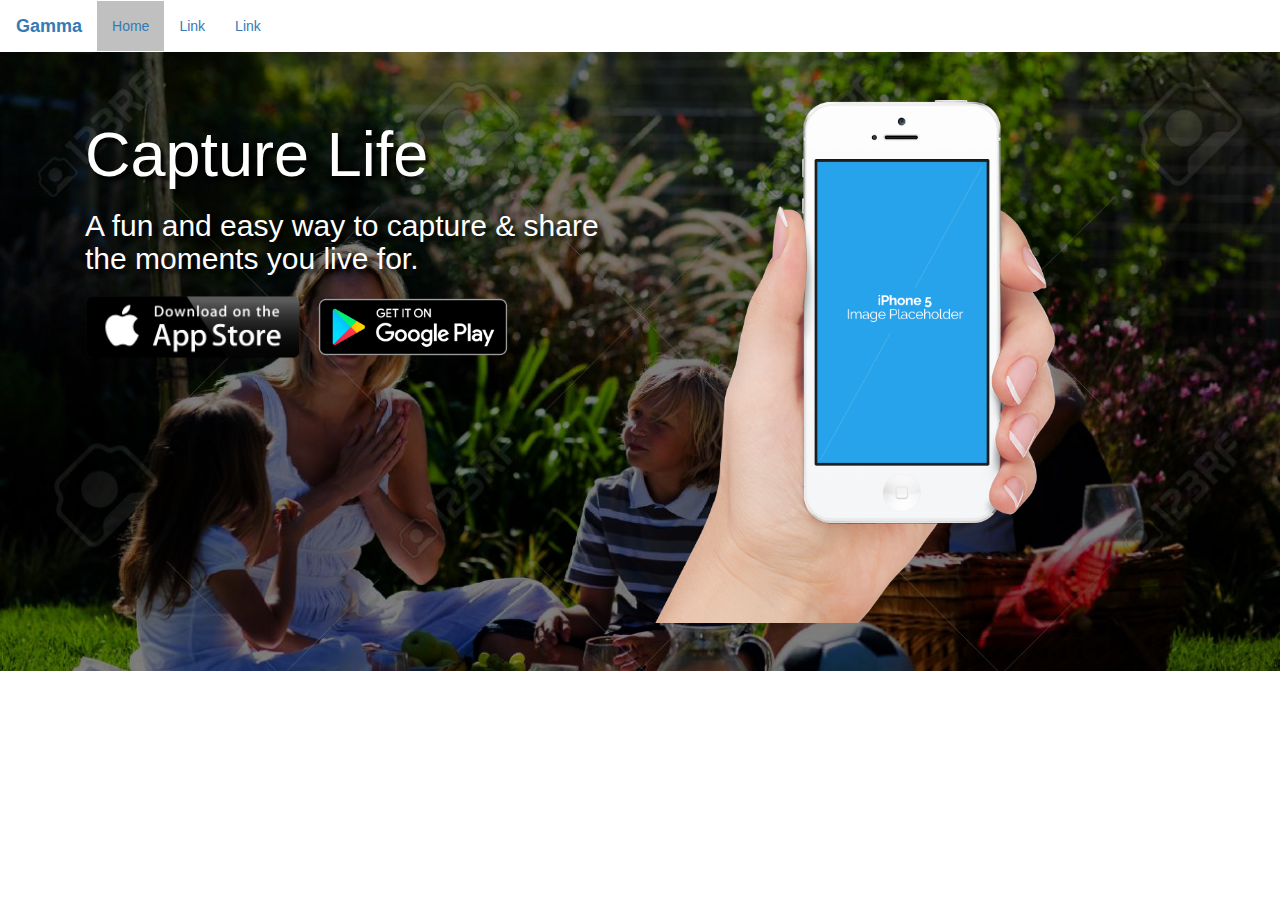
<file: index.html>
<!DOCTYPE html>
<html lang="en">
  <head>
    <!-- Required meta tags -->
    <meta charset="utf-8">
    <meta name="viewport" content="width=device-width, initial-scale=1, shrink-to-fit=no">
    <link rel="stylesheet" href="css/bootstrap.min.css">
    <link rel="stylesheet" href="css/main.css">
    <!-- Bootstrap CSS -->
  </head>
  <body>
    <!-- START of navbar //-->
    <nav class="navbar">
       <div class="container-fluid">
          <div class="navbar-header"> 
            <button type="button" class="collapsed navbar-toggle" data-toggle="collapse" data-target="#bs-example-navbar-collapse-9" aria-expanded="false"> 
              <span class="sr-only">Toggle navigation</span> 
              <span class="icon-bar"></span> 
              <span class="icon-bar"></span> 
              <span class="icon-bar"></span> 
            </button> 
            <a href="#" class="navbar-brand">Gamma</a> 
          </div>
          <div class="collapse navbar-collapse" id="bs-example-navbar-collapse-9">
             <ul class="nav navbar-nav">
                <li class="active"><a href="#">Home</a></li>
                <li><a href="#">Link</a></li>
                <li><a href="#">Link</a></li>
             </ul>
          </div>
       </div>
    </nav>
    <!-- END of navbar //-->

    <!-- START of jumbotron/hero //-->
    <div class="jumbotron">

      <div class="container">
        <!-- START OF LEFT COLUMN //-->
        <div class="col-md-6">
          <h1>Capture Life</h1>
          <h2>A fun and easy way to capture & share the moments you live for.</h2>
          
          <img src="images/app-store-logo.png" width="40%">
          <img src="images/en_badge_web_generic.png" width="40%">
        </div>
        <!-- END OF LEFT COLUMN //-->

        <!-- START OF RIGHT COLUMN //-->
        <div class="col-md-6">
          <img src="images/4215poster.png" width="401">
        </div>
        <!-- END OF RIGHT COLUMN //-->

      </div>
    </div>
    <!-- END of jumbotron/hero //-->

     
    

    <!-- Optional JavaScript -->
    <!-- jQuery first, then Popper.js, then Bootstrap JS -->
    <script src="js/jquery-3.2.1.min.js"></script>
    <script src="js/bootstrap.min.js"></script>
  </body>
</html>
</file>
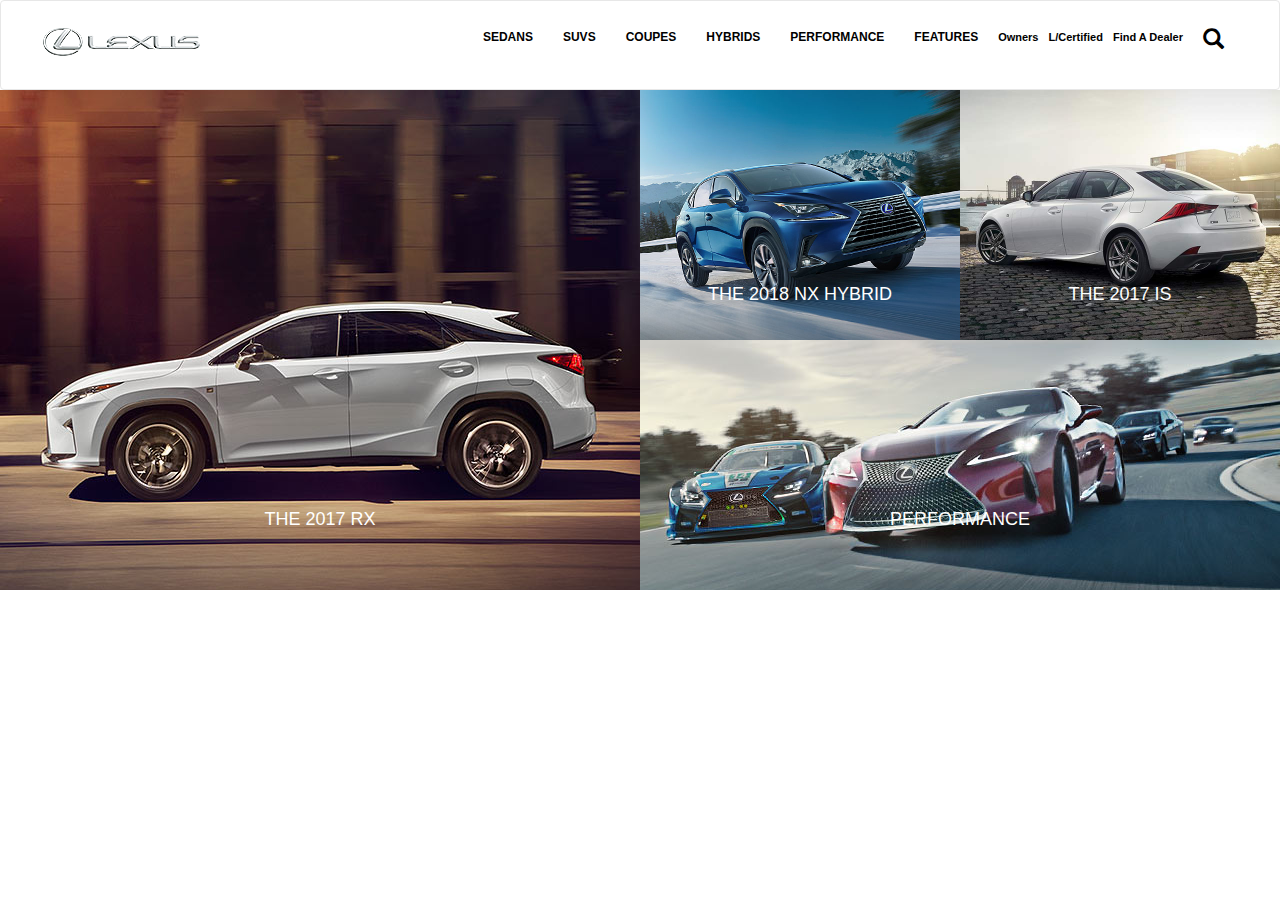
<file: 10-1-2017/index.html>
<!DOCTYPE html>
<html lang="en">
  <head>
    <meta charset="utf-8">
    <meta http-equiv="X-UA-Compatible" content="IE=edge">
    <meta name="viewport" content="width=device-width, initial-scale=1">
    <!-- The above 3 meta tags *must* come first in the head; any other head content must come *after* these tags -->
    <title>Lexus : Home Page</title>

    <!-- Bootstrap -->
    <link href="css/bootstrap.min.css" rel="stylesheet">
    <link href="css/full-width-dropdown.css" rel="stylesheet">
    <link href="css/main.css" rel="stylesheet">
    
    <!-- HTML5 shim and Respond.js for IE8 support of HTML5 elements and media queries -->
    <!-- WARNING: Respond.js doesn't work if you view the page via file:// -->
    <!--[if lt IE 9]>
      <script src="https://oss.maxcdn.com/html5shiv/3.7.3/html5shiv.min.js"></script>
      <script src="https://oss.maxcdn.com/respond/1.4.2/respond.min.js"></script>
    <![endif]-->
  </head>
  <body>


    <nav class="navbar navbar-default">
      <div class="container-fluid">
        <!-- Brand and toggle get grouped for better mobile display -->
        <div class="navbar-header">
          <button type="button" class="navbar-toggle collapsed" data-toggle="collapse" data-target="#bs-example-navbar-collapse-1" aria-expanded="false">
            <span class="sr-only">Toggle navigation</span>
            <span class="icon-bar"></span>
            <span class="icon-bar"></span>
            <span class="icon-bar"></span>
          </button>
          <a class="navbar-brand" href="#">
            <img src="images/logo.png">
          </a>
        </div>

        <!-- Collect the nav links, forms, and other content for toggling -->
        <div class="collapse navbar-collapse" id="bs-example-navbar-collapse-1">
          
          
          <ul class="nav navbar-nav navbar-right">
            
            <li class="dropdown">
              <a href="#" class="dropdown-toggle" data-toggle="dropdown" role="button" aria-haspopup="true" aria-expanded="false">SEDANS </a>

              <div class="dropdown-menu"> <!-- start of dropdown menu for SEDANS //-->
                <div class="container"> <!-- start of container //-->

                  <div class="row" style="border-bottom:1px dotted #c0c0c0;padding:20px 0;">
                    <div class="col-md-3"> <!-- start of column //-->

                      <div class="card text-left" style="width: 20rem;">
                        <img class="card-img-top" src="images/is.png" alt="Card image cap">
                        <div class="card-block">
                          <h4 class="card-title">IS</h4>
                          <p>STARTING AT $37,825*</p>
                          <p>2.0L I-4 OR 3.5L V6</p>

                          <a href="#">BUILD</a> | <a href="#">CURRENT OFFERS</a>
                        </div>
                      </div>

                    </div> <!-- end of column //-->

                    <div class="col-md-3"> <!-- start of column //-->
                      <div class="card text-left" style="width: 20rem;">
                        <img class="card-img-top" src="images/is.png" alt="Card image cap">
                        <div class="card-block">
                          <h4 class="card-title">IS</h4>
                          <p>STARTING AT $37,825*</p>
                          <p>2.0L I-4 OR 3.5L V6</p>

                          <a href="#">BUILD</a> | <a href="#">CURRENT OFFERS</a>
                        </div>
                      </div>
                    </div> <!-- end of column //-->

                    <div class="col-md-3"> <!-- start of column //-->
                      <div class="card text-left" style="width: 20rem;">
                        <img class="card-img-top" src="images/is.png" alt="Card image cap">
                        <div class="card-block">
                          <h4 class="card-title">IS</h4>
                          <p>STARTING AT $37,825*</p>
                          <p>2.0L I-4 OR 3.5L V6</p>

                          <a href="#">BUILD</a> | <a href="#">CURRENT OFFERS</a>
                        </div>
                      </div>
                    </div> <!-- end of column //-->

                    <div class="col-md-3"> <!-- start of column //-->
                      <div class="card text-left" style="width: 20rem;">
                        <img class="card-img-top" src="images/is.png" alt="Card image cap">
                        <div class="card-block">
                          <h4 class="card-title">IS</h4>
                          <p>STARTING AT $37,825*</p>
                          <p>2.0L I-4 OR 3.5L V6</p>

                          <a href="#">BUILD</a> | <a href="#">CURRENT OFFERS</a>
                        </div>
                      </div>
                    </div> <!-- end of column //-->
                  
                  </div><!-- end of row //-->

                  <div class="row" style="border-bottom:1px dotted #c0c0c0;padding:20px 0;">

                    <div class="col-md-3"> <!-- start of column //-->
                      <div class="card text-left" style="width: 20rem;">
                        <img class="card-img-top" src="images/is.png" alt="Card image cap">
                        <div class="card-block">
                          <h4 class="card-title">IS</h4>
                          <p>STARTING AT $37,825*</p>
                          <p>2.0L I-4 OR 3.5L V6</p>

                          <a href="#">BUILD</a> | <a href="#">CURRENT OFFERS</a>
                        </div>
                      </div>
                    </div> <!-- end of column //-->

                    <div class="col-md-3"> <!-- start of column //-->
                      <div class="card text-left" style="width: 20rem;">
                        <img class="card-img-top" src="images/is.png" alt="Card image cap">
                        <div class="card-block">
                          <h4 class="card-title">IS</h4>
                          <p>STARTING AT $37,825*</p>
                          <p>2.0L I-4 OR 3.5L V6</p>

                          <a href="#">BUILD</a> | <a href="#">CURRENT OFFERS</a>
                        </div>
                      </div>
                    </div> <!-- end of column //-->

                    <div class="col-md-3"> <!-- start of column //-->
                      <div class="card text-left" style="width: 20rem;">
                        <img class="card-img-top" src="images/is.png" alt="Card image cap">
                        <div class="card-block">
                          <h4 class="card-title">IS</h4>
                          <p>STARTING AT $37,825*</p>
                          <p>2.0L I-4 OR 3.5L V6</p>

                          <a href="#">BUILD</a> | <a href="#">CURRENT OFFERS</a>
                        </div>
                      </div>
                    </div> <!-- end of column //-->

                  </div> <!-- end of row //-->
                  
                  <div class="row" style="margin:40px 0;">

                    <ul class="list-inline">
                      <li style="font-size:18px;">
                        SEE HOW LEXUS VEHICLES MATCH UP AGAINST THE COMPETITION
                      </li>
                      <li>
                        <a href="#" class="btn btn-primary">COMPARE</a>
                      </li>
                    </ul>
                     
 
                  </div>

                </div> <!-- end of container //-->

              </div> <!-- end of dropdown menu for SEDANS //-->
            </li>

            <li class="dropdown">
              <a href="#" class="dropdown-toggle" data-toggle="dropdown" role="button" aria-haspopup="true" aria-expanded="false">SUVS </a>
              <ul class="dropdown-menu">
                <li><a href="#">Action</a></li>
                <li><a href="#">Another action</a></li>
                <li><a href="#">Something else here</a></li>
                <li role="separator" class="divider"></li>
                <li><a href="#">Separated link</a></li>
              </ul>
            </li>
            
            <li class="dropdown">
              <a href="#" class="dropdown-toggle" data-toggle="dropdown" role="button" aria-haspopup="true" aria-expanded="false">COUPES </a>
              <ul class="dropdown-menu">
                <li><a href="#">Action</a></li>
                <li><a href="#">Another action</a></li>
                <li><a href="#">Something else here</a></li>
                <li role="separator" class="divider"></li>
                <li><a href="#">Separated link</a></li>
              </ul>
            </li>

            <li class="dropdown">
              <a href="#" class="dropdown-toggle" data-toggle="dropdown" role="button" aria-haspopup="true" aria-expanded="false">HYBRIDS </a>
              <ul class="dropdown-menu">
                <li><a href="#">Action</a></li>
                <li><a href="#">Another action</a></li>
                <li><a href="#">Something else here</a></li>
                <li role="separator" class="divider"></li>
                <li><a href="#">Separated link</a></li>
              </ul>
            </li>

            <li class="dropdown">
              <a href="#" class="dropdown-toggle" data-toggle="dropdown" role="button" aria-haspopup="true" aria-expanded="false">PERFORMANCE </a>
              <ul class="dropdown-menu">
                <li><a href="#">Action</a></li>
                <li><a href="#">Another action</a></li>
                <li><a href="#">Something else here</a></li>
                <li role="separator" class="divider"></li>
                <li><a href="#">Separated link</a></li>
              </ul>
            </li>

            <li class="dropdown">
              <a href="#" class="dropdown-toggle" data-toggle="dropdown" role="button" aria-haspopup="true" aria-expanded="false">FEATURES </a>
              <ul class="dropdown-menu">
                <li><a href="#">Action</a></li>
                <li><a href="#">Another action</a></li>
                <li><a href="#">Something else here</a></li>
                <li role="separator" class="divider"></li>
                <li><a href="#">Separated link</a></li>
              </ul>
            </li>

            <li class="smaller"><a href="#">Owners</a></li>  
            <li class="smaller"><a href="#">L/Certified</a></li>
            <li class="smaller"><a href="#">Find A Dealer</a></li>
            <li><a href="#"><span class="glyphicon glyphicon-search"></span></a></li>
          </ul>
        </div><!-- /.navbar-collapse -->
      </div><!-- /.container-fluid -->
    </nav>


<style>
  .hero {
    color:#ffffff;
    
  }
  .hero h1 {
    font-size:18px;
  }
</style>
    <div class="container-fluid hero">
      <div class="col-md-6 text-center" style="height:500px;background-color:#c0c0c0;background-image:url('images/hero/l1.jpg');background-size:cover;">
       <div class="row" style="height:80%;"></div>
       <h1>THE 2017 RX</h1>
      </div>
      
      <div class="col-md-6" style="height:400px;">
       
       <div class="row text-center" style="height:250px;">
        
        <div class="col-md-6" style="background-color:orange;height:250px;background-image:url('images/hero/l2.jpg');background-size:cover;">
          <div class="row" style="height:70%;"></div>
          <h1>THE 2018 NX HYBRID</h1>
        </div>

        <div class="col-md-6" style="background-color:pink;height:250px;background-image:url('images/hero/l3.jpg');background-size:cover;">
          <div class="row" style="height:70%;"></div>
          <h1>THE 2017 IS</h1>
        </div>

       </div>

       <div class="row text-center" style="background-color:green;height:250px;background-image:url('images/hero/l4.jpg');background-size:cover;">
        <div class="row" style="height:60%;"></div>
        <h1>PERFORMANCE</h1>
       </div>
      </div>


    </div>






    <!-- jQuery (necessary for Bootstrap's JavaScript plugins) -->
    <script src="https://ajax.googleapis.com/ajax/libs/jquery/1.12.4/jquery.min.js"></script>
    <!-- Include all compiled plugins (below), or include individual files as needed -->
    <script src="js/bootstrap.min.js"></script>
  </body>
</html>
</file>
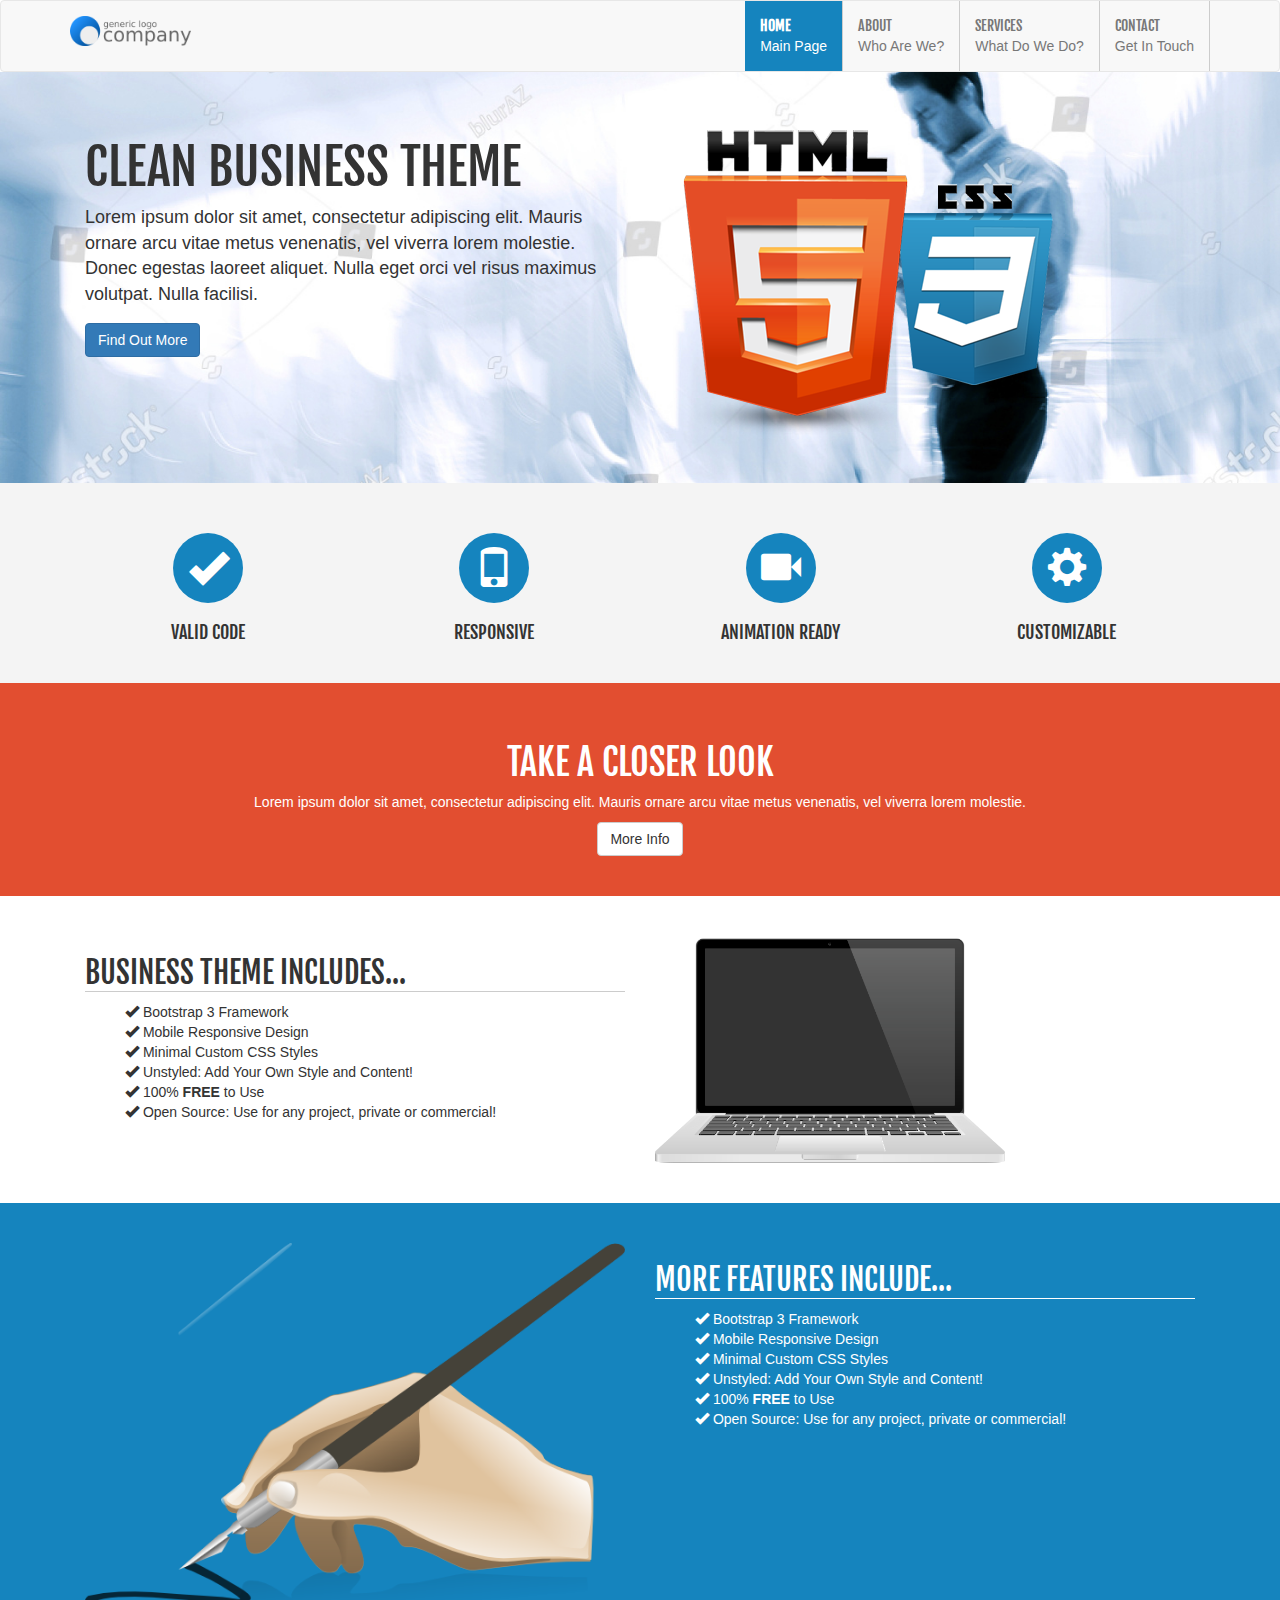
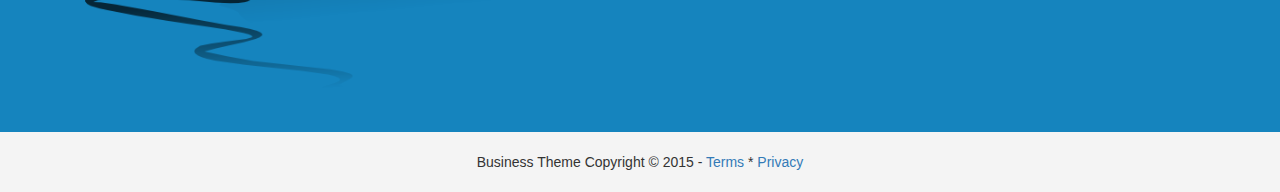
<file: 9-16-2017/index.html>
<!DOCTYPE html>
<html lang="en">
  <head>
    <!-- Required meta tags -->
    <meta charset="utf-8">
    <meta name="viewport" content="width=device-width, initial-scale=1, shrink-to-fit=no">
    <link rel="stylesheet" href="https://maxcdn.bootstrapcdn.com/bootstrap/3.3.7/css/bootstrap.min.css">
    <link href="https://fonts.googleapis.com/css?family=Fjalla+One" rel="stylesheet">
    <link href="https://maxcdn.bootstrapcdn.com/font-awesome/4.7.0/css/font-awesome.min.css" rel="stylesheet">
    
    <link rel="stylesheet" href="css/main.css">
    <!-- Bootstrap CSS -->
    
  </head>
  <body>
    <!-- START OF NAVBAR //-->
    <nav class="navbar navbar-default">
      <div class="container-fluid">
        
        <div class="container">
          <!-- Brand and toggle get grouped for better mobile display -->
          <div class="navbar-header">
            <button type="button" class="navbar-toggle collapsed" data-toggle="collapse" data-target="#bs-example-navbar-collapse-1" aria-expanded="false">
              <span class="sr-only">Toggle navigation</span>
              <span class="icon-bar"></span>
              <span class="icon-bar"></span>
              <span class="icon-bar"></span>
            </button>
            <a class="navbar-brand" href="#">
              <img alt="Brand" src="images/generic-logo-hi.png" height="30">
            </a>
          </div>

          <!-- Collect the nav links, forms, and other content for toggling -->
          <div class="collapse navbar-collapse" id="bs-example-navbar-collapse-1">
            
            <ul class="nav navbar-nav navbar-right">
              <li class="active"><a href="#">HOME <span>Main Page</span></a></li>
              <li><a href="#">ABOUT <span>Who Are We?</span></a></li>
              <li><a href="#">SERVICES <span>What Do We Do?</span></a></li>
              <li><a href="#">CONTACT <span>Get In Touch</span></a></li>
            </ul>
          </div><!-- /.navbar-collapse -->
        </div>

      </div><!-- /.container-fluid -->
    </nav>
    <!-- END OF NAVBAR //-->

    <!-- START OF JUMBOTRON //-->
    <div class="jumbotron">
      <div class="container">
        
        <!-- START OF LEFT COLUMN //-->
        <div class="col-md-6">
         <h1>CLEAN BUSINESS THEME</h1>
         <p>Lorem ipsum dolor sit amet, consectetur adipiscing elit. Mauris ornare arcu vitae metus venenatis, vel viverra lorem molestie. Donec egestas laoreet aliquet. Nulla eget orci vel risus maximus volutpat. Nulla facilisi.</p>
         <button type="button" class="btn btn-primary">Find Out More</button>
        </div>
        <!-- END OF LEFT COLUMN //-->

        <!-- START OF RIGHT COLUMN //-->
        <div class="col-md-6">
         <img src="images/html5-css3.png" class="img-responsive hidden-xs">
        </div>
        <!-- END OF RIGHT COLUMN //-->

      </div>
    </div>
    <!-- END OF JUMBOTRON //-->

    <!-- START OF FEATURES SECTION //-->
    <div class="container-fluid features-section">
      <div class="container">
        <ul class="list-inline">
          <li class="text-center col-md-3 col-xs-6">
            <div class="circle">
              <span class="glyphicon glyphicon-ok"></span>
            </div>
            <h3>VALID CODE</h3>
          </li>
          <li class="text-center col-md-3 col-xs-6">
            <div class="circle">
              <span class="glyphicon glyphicon-phone"></span>
            </div>
            <h3>RESPONSIVE</h3>
            </li>
          <li class="text-center col-md-3 col-xs-6">
            <div class="circle">
              <span class="glyphicon glyphicon-facetime-video"></span>
            </div>
            <h3>ANIMATION READY</h3>
          </li>
          <li class="text-center col-md-3 col-xs-6">
            <div class="circle">
              <span class="glyphicon glyphicon-cog"></span>
            </div>
            <h3>CUSTOMIZABLE</h3>
          </li>
        </ul>
      </div>
    </div>
    <!-- END OF FEATURES SECTION //-->

    <!-- START OF CLOSERLOOK SECTION //-->
    <div class="container-fluid closerlook-section">
      <div class="container text-center">
        <h1>TAKE A CLOSER LOOK</h1>
        <p>Lorem ipsum dolor sit amet, consectetur adipiscing elit. Mauris ornare arcu vitae metus venenatis, vel viverra lorem molestie.</p>
        <button type="button" class="btn btn-default">More Info</button>
      </div>
    </div>
    <!-- END OF CLOSERLOOK SECTION //-->

    <!-- START OF INCLUDES SECTION //-->
    <div class="container-fluid includes-section">
      <div class="container">
        <div class="col-md-6">
          <h2>BUSINESS THEME INCLUDES...</h2>
          <ul>
            <li><span class="glyphicon glyphicon-ok"></span> Bootstrap 3 Framework</li>
            <li><span class="glyphicon glyphicon-ok"></span> Mobile Responsive Design</li>
            <li><span class="glyphicon glyphicon-ok"></span> Minimal Custom CSS Styles</li>
            <li><span class="glyphicon glyphicon-ok"></span> Unstyled: Add Your Own Style and Content!</li>
            <li><span class="glyphicon glyphicon-ok"></span> 100% <strong>FREE</strong> to Use</li>
            <li><span class="glyphicon glyphicon-ok"></span> Open Source: Use for any project, private or commercial!</li>
          </ul>
        </div>

        <div class="col-md-6">
          <img src="images/macbookpro.png" width="350" class="img-responsive">
        </div>
      </div>
    </div>
    <!-- END OF INCLUDES SECTION //-->

    <!-- START OF MORE FEATURES SECTION //-->
    <div class="container-fluid includes-section blue-bg-section">
      <div class="container">
        <div class="col-md-6">  
          <img src="images/drawing-hand-hi.png" class="img-responsive">
        </div>

        <div class="col-md-6">
          <h2>MORE FEATURES INCLUDE...</h2>
          <ul>
            <li><span class="glyphicon glyphicon-ok"></span> Bootstrap 3 Framework</li>
            <li><span class="glyphicon glyphicon-ok"></span> Mobile Responsive Design</li>
            <li><span class="glyphicon glyphicon-ok"></span> Minimal Custom CSS Styles</li>
            <li><span class="glyphicon glyphicon-ok"></span> Unstyled: Add Your Own Style and Content!</li>
            <li><span class="glyphicon glyphicon-ok"></span> 100% <strong>FREE</strong> to Use</li>
            <li><span class="glyphicon glyphicon-ok"></span> Open Source: Use for any project, private or commercial!</li>
          </ul>
        </div>

      </div>
    </div>
    <!-- END OF MORE FEATURES SECTION //-->

    <!-- START OF GLOBAL FOOTER //-->
    <div class="container-fluid footer">
      <div class="container text-center">
        Business Theme Copyright &copy; 2015 - <a href="#">Terms</a> * <a href="#">Privacy</a>
      </div>
    </div>
    <!-- END OF GLOBAL FOOTER //-->

    <!-- Optional JavaScript -->
    <!-- jQuery first, then Popper.js, then Bootstrap JS -->
    <script
  src="https://code.jquery.com/jquery-3.2.1.min.js"
  integrity="sha256-hwg4gsxgFZhOsEEamdOYGBf13FyQuiTwlAQgxVSNgt4="
  crossorigin="anonymous"></script>
    <script src="https://maxcdn.bootstrapcdn.com/bootstrap/3.3.7/js/bootstrap.min.js"></script>
  </body>
</html>
</file>
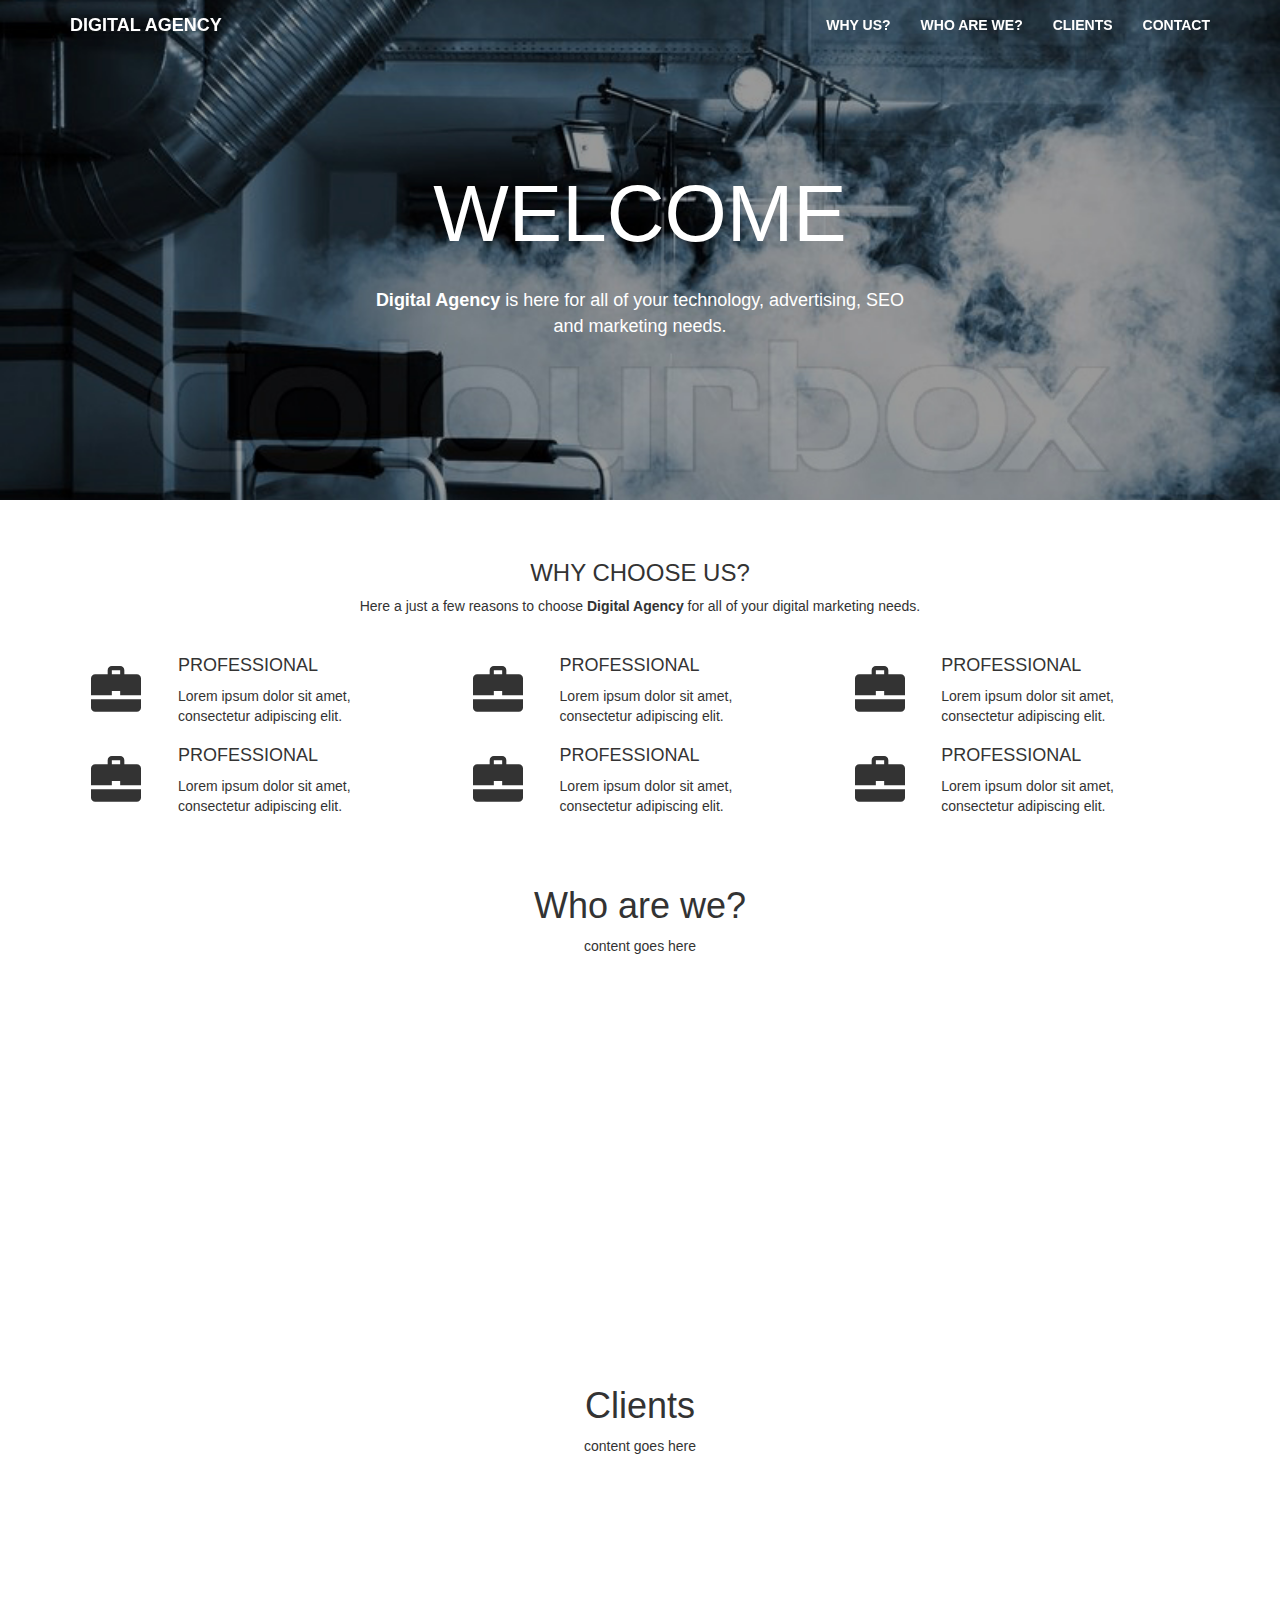
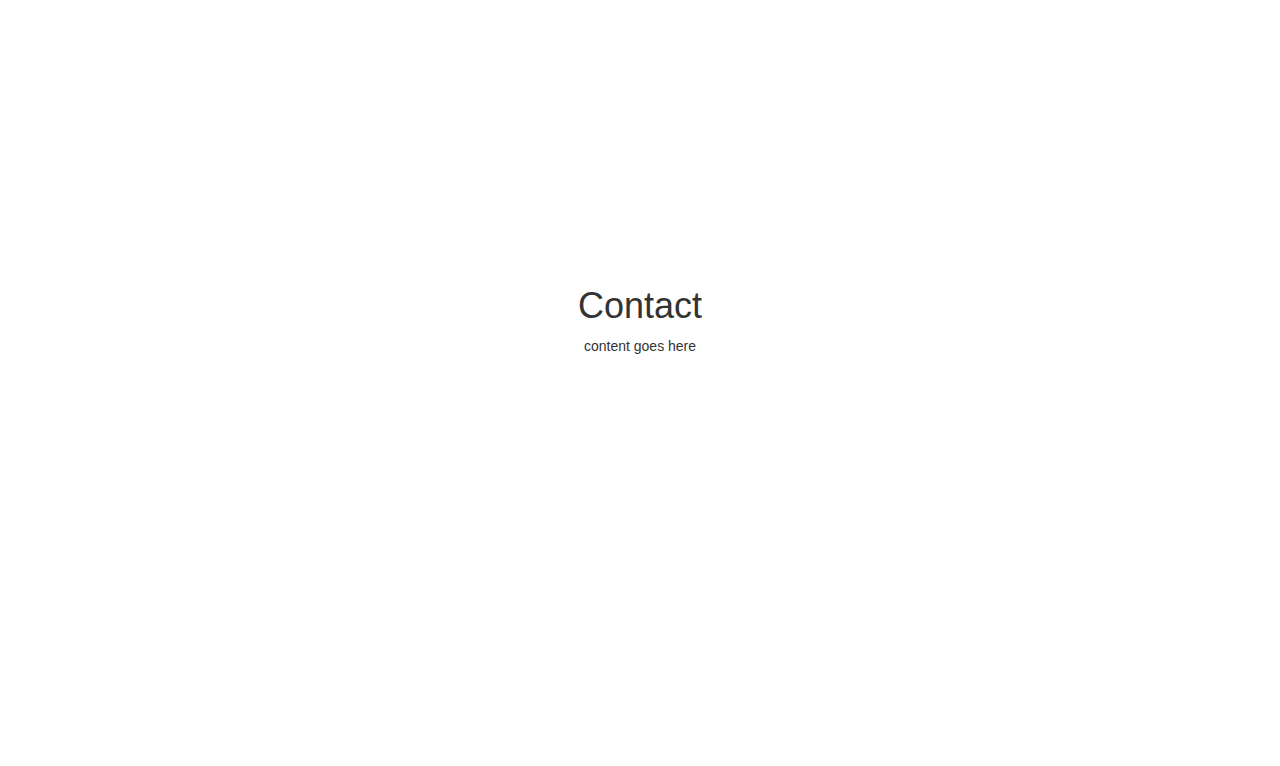
<file: 9-17-2017/index.html>
<!DOCTYPE html>
<html lang="en">
  <head>
    <!-- Required meta tags -->
    <meta charset="utf-8">
    <meta name="viewport" content="width=device-width, initial-scale=1, shrink-to-fit=no">
    <link rel="stylesheet" href="https://maxcdn.bootstrapcdn.com/bootstrap/3.3.7/css/bootstrap.min.css">
    <link rel="stylesheet" href="css/main.css">
    <!-- Bootstrap CSS -->
    
  </head>
  <body data-spy="scroll" data-target="#navbar-example">
    <!-- START OF NAVBAR //-->
    <nav class="navbar navbar-default navbar-fixed-top" id="navbar-example">
      <div class="container-fluid">
        
        <div class="container">
          <!-- Brand and toggle get grouped for better mobile display -->
          <div class="navbar-header">
            <button type="button" class="navbar-toggle collapsed" data-toggle="collapse" data-target="#bs-example-navbar-collapse-1" aria-expanded="false">
              <span class="sr-only">Toggle navigation</span>
              <span class="icon-bar"></span>
              <span class="icon-bar"></span>
              <span class="icon-bar"></span>
            </button>
            <a class="navbar-brand" href="#">
              DIGITAL AGENCY
            </a>
          </div>

          <!-- Collect the nav links, forms, and other content for toggling -->
          <div class="collapse navbar-collapse" id="bs-example-navbar-collapse-1">
            
            <ul class="nav navbar-nav navbar-right">
              <li><a href="#why">WHY US?</a></li>
              <li><a href="#who">WHO ARE WE?</a></li>
              <li><a href="#clients">CLIENTS</a></li>
              <li><a href="#contact">CONTACT</a></li>
            </ul>
          </div><!-- /.navbar-collapse -->
        </div>

      </div><!-- /.container-fluid -->
    </nav>
    <!-- END OF NAVBAR //-->
    

    <div class="jumbotron">
      <div class="container text-center">
        <h1>WELCOME</h1>
        <p><strong>Digital Agency</strong> is here for all of your technology, advertising, SEO<br> and marketing needs.</p>
      </div>
    </div>


    <div class="container-fluid choose-section-parent" id="why">
        <div class="container text-center">
          <h3>WHY CHOOSE US?</h3>
          <p>Here a just a few reasons to choose <strong>Digital Agency</strong> for all of your digital marketing needs.</p>

          <ul class="list-inline choose-section">
            <li class="col-md-4">
                <div class="col-md-3">
                  <span class="glyphicon glyphicon-briefcase"></span>
                </div>

                <div class="col-md-9 text-left">
                  <h4>PROFESSIONAL</h4>
                  <p>Lorem ipsum dolor sit amet, consectetur adipiscing elit.</p>
                </div>
            </li>
            <li class="col-md-4">
                <div class="col-md-3">
                  <span class="glyphicon glyphicon-briefcase"></span>
                </div>

                <div class="col-md-9 text-left">
                  <h4>PROFESSIONAL</h4>
                  <p>Lorem ipsum dolor sit amet, consectetur adipiscing elit.</p>
                </div>
            </li>
            <li class="col-md-4">
                <div class="col-md-3">
                  <span class="glyphicon glyphicon-briefcase"></span>
                </div>

                <div class="col-md-9 text-left">
                  <h4>PROFESSIONAL</h4>
                  <p>Lorem ipsum dolor sit amet, consectetur adipiscing elit.</p>
                </div>
            </li>
          </ul>

          <ul class="list-inline choose-section">
            <li class="col-md-4">
                <div class="col-md-3">
                  <span class="glyphicon glyphicon-briefcase"></span>
                </div>

                <div class="col-md-9 text-left">
                  <h4>PROFESSIONAL</h4>
                  <p>Lorem ipsum dolor sit amet, consectetur adipiscing elit.</p>
                </div>
            </li>
            <li class="col-md-4">
                <div class="col-md-3">
                  <span class="glyphicon glyphicon-briefcase"></span>
                </div>

                <div class="col-md-9 text-left">
                  <h4>PROFESSIONAL</h4>
                  <p>Lorem ipsum dolor sit amet, consectetur adipiscing elit.</p>
                </div>
            </li>
            <li class="col-md-4">
                <div class="col-md-3">
                  <span class="glyphicon glyphicon-briefcase"></span>
                </div>

                <div class="col-md-9 text-left">
                  <h4>PROFESSIONAL</h4>
                  <p>Lorem ipsum dolor sit amet, consectetur adipiscing elit.</p>
                </div>
            </li>
          </ul>
        </div>
    </div>


    <div class="container-fluid" id="who" style="height:500px;">
        <div class="container text-center">
          <h1>Who are we?</h1>
          <p>content goes here</p>
        </div>
    </div>

    <div class="container-fluid" id="clients"  style="height:500px;">
        <div class="container text-center">
          <h1>Clients</h1>
          <p>content goes here</p>
        </div>
    </div>

    <div class="container-fluid" id="contact" style="height:500px;">
        <div class="container text-center">
          <h1>Contact</h1>
          <p>content goes here</p>
        </div>
    </div>

    <!-- Optional JavaScript -->
    <!-- jQuery first, then Popper.js, then Bootstrap JS -->
    <script
  src="https://code.jquery.com/jquery-3.2.1.min.js"
  integrity="sha256-hwg4gsxgFZhOsEEamdOYGBf13FyQuiTwlAQgxVSNgt4="
  crossorigin="anonymous"></script>
    <script src="https://maxcdn.bootstrapcdn.com/bootstrap/3.3.7/js/bootstrap.min.js"></script>
    <script>
      $(window).scroll(function(){
        if($('.navbar').offset().top > 50){
          $('.navbar-fixed-top').addClass('top-nav-collapse');
        } else {
          $('.navbar-fixed-top').removeClass('top-nav-collapse');
        }

      });
    </script>
  </body>
</html>
</file>
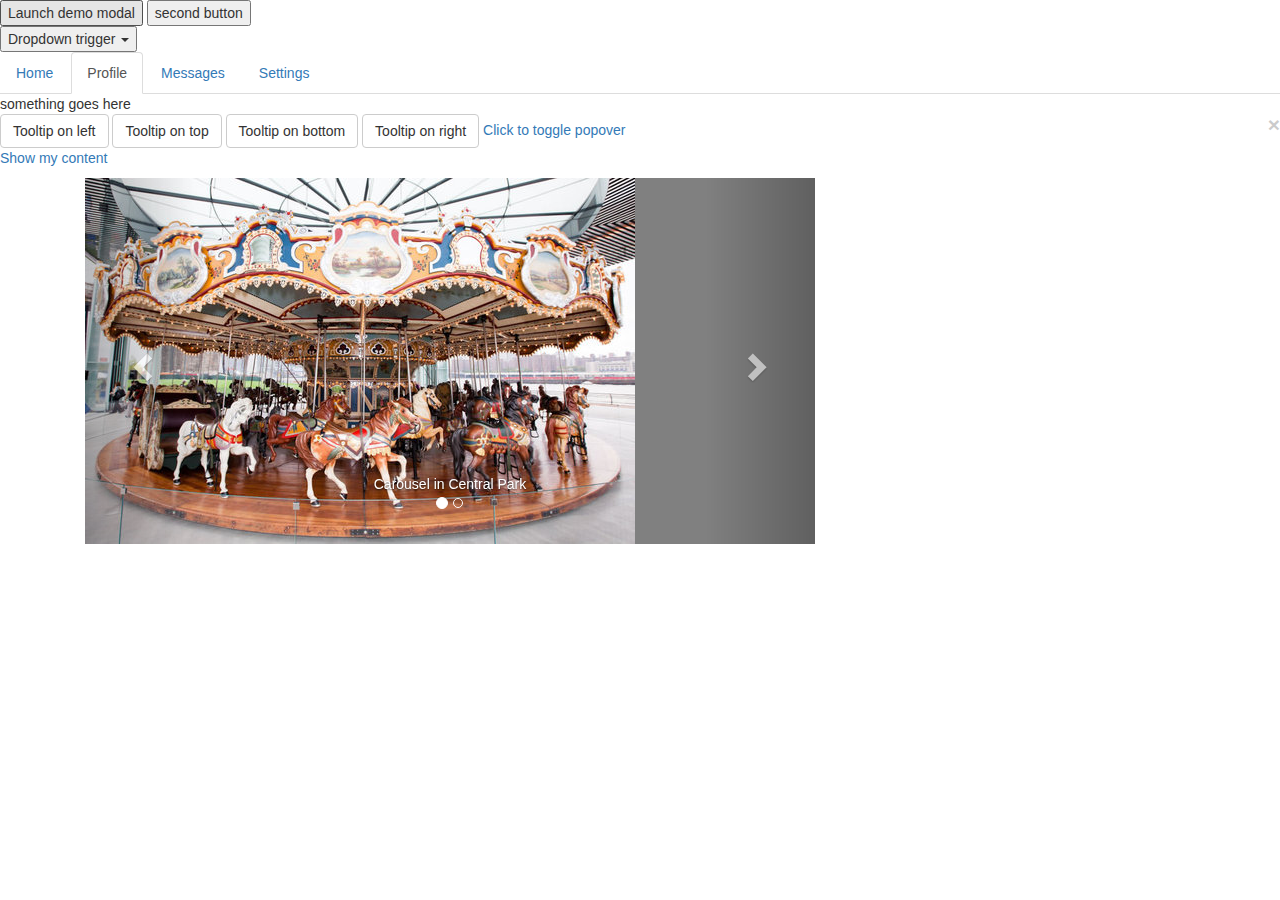
<file: 9-23-2017/index.html>
<!DOCTYPE html>
<html>
  <head>
    <!-- Required meta tags -->
    <meta charset="utf-8">
    <meta name="viewport" content="width=device-width, initial-scale=1, shrink-to-fit=no">
    <link rel="stylesheet" href="css/bootstrap.min.css">
    <!-- Bootstrap CSS -->
    <style>
      .carousel-inner {
        background-color: gray;
      }
    </style>
  </head>
  <body>

    <!-- THESE ARE MODAL WINDOW TRIGGERS //-->
    <!-- Button trigger modal -->
    <button type="button" data-toggle="modal" data-target="#myModal">
      Launch demo modal
    </button>

    <button type="button" data-toggle="modal" data-target="#myModal2">
      second button
    </button>

    <!-- THIS IS A MODAL WINDOW //-->
    <!-- Modal -->
    <div class="modal fade" id="myModal" tabindex="-1" role="dialog" aria-labelledby="myModalLabel">
      <div class="modal-dialog" role="document">
        <div class="modal-content">
          <div class="modal-header">
            <button type="button" class="close" data-dismiss="modal" aria-label="Close"><span aria-hidden="true">&times;</span></button>
            <h4 class="modal-title" id="myModalLabel">Modal title</h4>
          </div>
          <div class="modal-body">
            <p>ksajdl kaldkjalksdj alkdj alkjd lkajds klasjdlkasj dlkjas dlkj aslkd jaslkjd lkaj lsak</p>
          </div>
          <div class="modal-footer">
            <button type="button" class="btn btn-default" data-dismiss="modal">Close</button>
            <button type="button" class="btn btn-primary">Save changes</button>
          </div>
        </div>
      </div>
    </div>

    <!-- THIS IS A MODAL WINDOW //-->
    <!-- Modal -->
    <div class="modal fade" id="myModal2" tabindex="-1" role="dialog" aria-labelledby="myModalLabel">
      <div class="modal-dialog" role="document">
        <div class="modal-content">
          <div class="modal-header">
            <button type="button" class="close" data-dismiss="modal" aria-label="Close"><span aria-hidden="true">&times;</span></button>
            <h4 class="modal-title" id="myModalLabel">Modal title</h4>
          </div>
          <div class="modal-body">
            <p>this is my second modal</p>
          </div>
          <div class="modal-footer">
            <button type="button" class="btn btn-default" data-dismiss="modal">Close</button>
            <button type="button" class="btn btn-primary">Save changes</button>
          </div>
        </div>
      </div>
    </div>


    <!-- THESE ARE DROPDOWNS //-->
    <div class="dropdown">
      <button id="dLabel" type="button" data-toggle="dropdown" aria-haspopup="true" aria-expanded="false">
        Dropdown trigger
        <span class="caret"></span>
      </button>
      <ul class="dropdown-menu" aria-labelledby="dLabel">
        <li><a href="#">item</a></li>
        <li><a href="#">item</a></li>
        <li><a href="#">item</a></li>
        <li><a href="#">item</a></li>
      </ul>
    </div>


    <div>

  <!-- THESE ARE TABBED CONTENT //-->
  <!-- Nav tabs -->
    <ul class="nav nav-tabs" role="tablist">
      <li role="presentation" >
        <a href="#home" aria-controls="home" role="tab" data-toggle="tab">Home</a>
      </li>
      <li role="presentation" class="active">
        <a href="#profile" aria-controls="profile" role="tab" data-toggle="tab">Profile</a>
      </li>
      <li role="presentation">
        <a href="#messages" aria-controls="messages" role="tab" data-toggle="tab">Messages</a>
        </li>
      <li role="presentation">
        <a href="#settings" aria-controls="settings" role="tab" data-toggle="tab">Settings</a>
        </li>
    </ul>

    <!-- Tab panes -->
    <div class="tab-content">
      <div role="tabpanel" class="tab-pane fade" id="home">
        asjd lkajalksjd slakjsdlk alak jslkadj
      </div>
      <div role="tabpanel" class="tab-pane fade in active" id="profile">
        something goes here
      </div>
      <div role="tabpanel" class="tab-pane fade" id="messages">...</div>
      <div role="tabpanel" class="tab-pane fade" id="settings">...</div>
    </div>

  </div>

  <!-- THESE ARE TOOLTIPS //-->
  <button type="button" class="btn btn-default" data-toggle="tooltip" data-placement="left" title="Tooltip on left">Tooltip on left</button>

  <button type="button" class="btn btn-default" data-toggle="tooltip" data-placement="top" title="Tooltip on top">Tooltip on top</button>

  <button type="button" class="btn btn-default" data-toggle="tooltip" data-placement="bottom" title="Tooltip on bottom">Tooltip on bottom</button>

  <button type="button" class="btn btn-default" data-toggle="tooltip" data-placement="right" title="Tooltip on right">Tooltip on right</button>


  <!-- THIS IS A POPOVER //-->
  <a type="button" data-toggle="popover" title="Popover title" data-content="And here's some amazing content. It's very engaging. Right?">Click to toggle popover</a>

  <button type="button" class="close" data-dismiss="alert" aria-label="Close">
    <span aria-hidden="true">&times;</span>
  </button>

  <!-- THIS IS COLLAPSABLE CONTENT //-->
  <p>
    <a  role="button" data-toggle="collapse" href="#collapseExample" aria-expanded="false" aria-controls="collapseExample">
    Show my content
    </a>
  </p>

  <div class="collapse" id="collapseExample">
    <div class="well">
      content goes in here 
    </div>
  </div>


  <div class="container">
    <div class="col-md-8">

    <!-- THIS IS A CAROUSEL //-->
      <div id="carousel-example-generic" class="carousel slide" data-ride="carousel">
      <!-- Indicators -->
      <ol class="carousel-indicators">
        <li data-target="#carousel-example-generic" data-slide-to="0" class="active"></li>
        <li data-target="#carousel-example-generic" data-slide-to="1"></li>
        
      </ol>

      <!-- Wrapper for slides -->
      <div class="carousel-inner" role="listbox">
        
        <div class="item active">
          <img src="images/c2.jpg" alt="...">
          <div class="carousel-caption">
            Carousel in Central Park
          </div>
        </div>

        <div class="item">
          <img src="images/CarouselSmall.jpg" alt="...">
          <div class="carousel-caption">
            Carousel in Las Vegas
          </div>
        </div>
        
      </div>

      <!-- Controls -->
      <a class="left carousel-control" href="#carousel-example-generic" role="button" data-slide="prev">
        <span class="glyphicon glyphicon-chevron-left" aria-hidden="true"></span>
        <span class="sr-only">Previous</span>
      </a>
      <a class="right carousel-control" href="#carousel-example-generic" role="button" data-slide="next">
        <span class="glyphicon glyphicon-chevron-right" aria-hidden="true"></span>
        <span class="sr-only">Next</span>
      </a>
    </div>


    </div>
  </div>



    <!-- Optional JavaScript -->
    <!-- jQuery first, then Popper.js, then Bootstrap JS -->
    <script src="js/jquery-3.2.1.min.js"></script>
    <script src="js/bootstrap.min.js"></script>
    <script>
      $(function () {
        // initializing tooltips
        $('[data-toggle="tooltip"]').tooltip();

        // initializing popovers
        $('[data-toggle="popover"]').popover();
      })
    </script>
  </body>
</html>
</file>
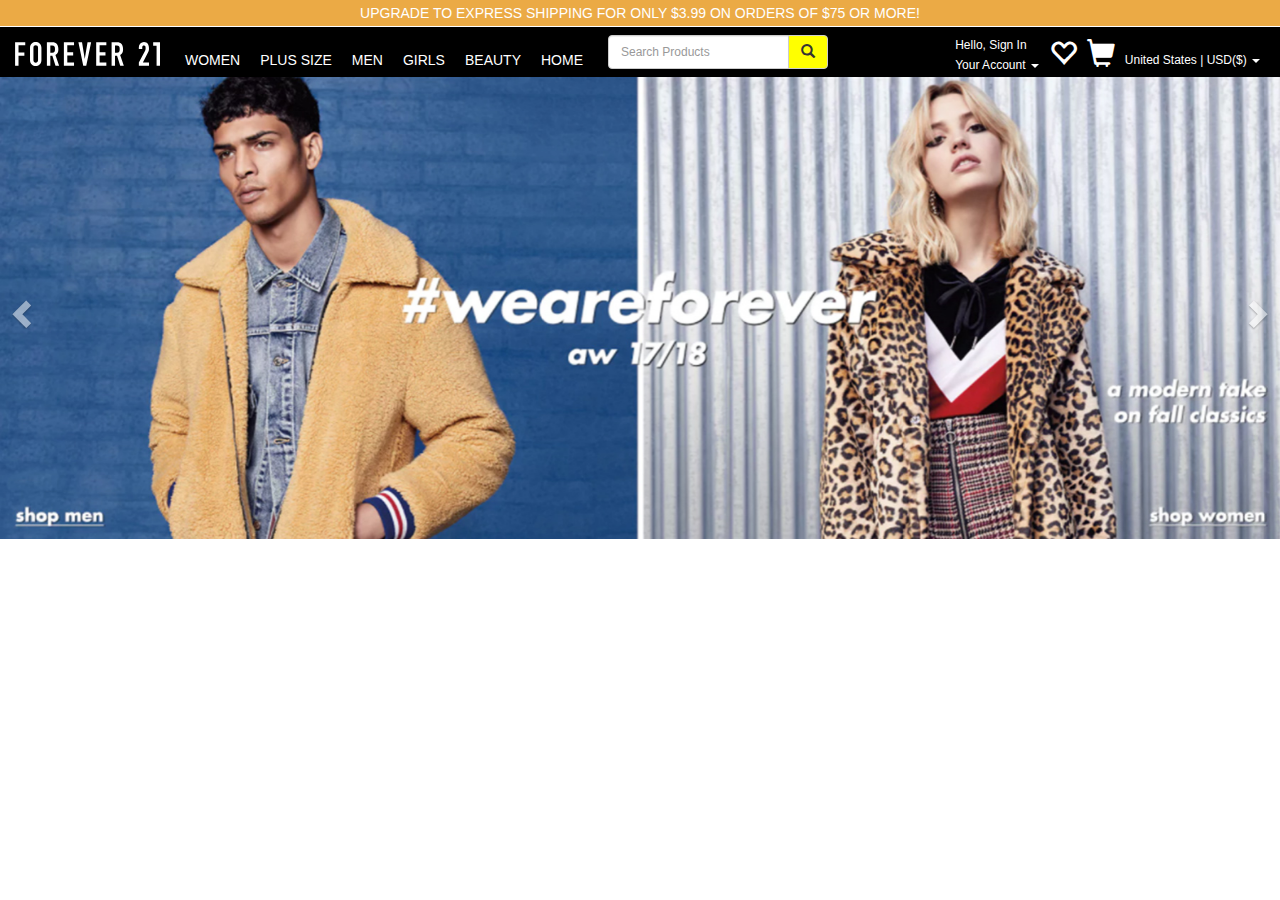
<file: 9-24-2017/index.html>
<!DOCTYPE html>
<html lang="en">
  <head>
    <meta charset="utf-8">
    <meta http-equiv="X-UA-Compatible" content="IE=edge">
    <meta name="viewport" content="width=device-width, initial-scale=1">
    <!-- The above 3 meta tags *must* come first in the head; any other head content must come *after* these tags -->
    <title>Bootstrap 101 Template</title>

    <!-- Bootstrap -->
    <link href="css/bootstrap.min.css" rel="stylesheet">
    <link href="css/main.css" rel="stylesheet">

    <!-- HTML5 shim and Respond.js for IE8 support of HTML5 elements and media queries -->
    <!-- WARNING: Respond.js doesn't work if you view the page via file:// -->
    <!--[if lt IE 9]>
      <script src="https://oss.maxcdn.com/html5shiv/3.7.3/html5shiv.min.js"></script>
      <script src="https://oss.maxcdn.com/respond/1.4.2/respond.min.js"></script>
    <![endif]-->
  </head>
  <body>
    
    <div class="container-fluid text-center global-promotion">
      UPGRADE TO EXPRESS SHIPPING FOR ONLY $3.99 ON ORDERS OF $75 OR MORE!
    </div>

    <nav class="navbar navbar-default">
      <div class="container-fluid">
        <!-- Brand and toggle get grouped for better mobile display -->
        <div class="navbar-header">
          <button type="button" class="navbar-toggle collapsed" data-toggle="collapse" data-target="#bs-example-navbar-collapse-1" aria-expanded="false">
            <span class="sr-only">Toggle navigation</span>
            <span class="icon-bar"></span>
            <span class="icon-bar"></span>
            <span class="icon-bar"></span>
          </button>
          <a class="navbar-brand" href="#">
          <!-- FOREVER 21 -->
            <img src="images/f21_logo_white.svg">
          </a>
        </div>

        <!-- Collect the nav links, forms, and other content for toggling -->
        <div class="collapse navbar-collapse" id="bs-example-navbar-collapse-1">
          <ul class="nav navbar-nav">
            <li class="xactive">
              <a href="#">Women</a>
            </li>
            <li><a href="#">Plus Size</a></li>
            <li><a href="#">Men</a></li>
            <li><a href="#">Girls</a></li>
            <li><a href="#">Beauty</a></li>
            <li><a href="#">Home</a></li>
            
          </ul>
          <form class="navbar-form navbar-left">
            <div class="input-group">
              <input type="text" class="form-control" placeholder="Search Products">
              <span class="input-group-btn">
                <button class="btn btn-default" type="button"><span class="glyphicon glyphicon-search"></span></button>
              </span>
            </div>
            
          </form>
          <ul class="nav navbar-nav navbar-right">
            <li class="signin"><a href="#" data-toggle="modal" data-target="#signinModal">Hello, Sign In<br> Your account <span class="caret"></span></a></li>
            <li><span class="glyphicon glyphicon-heart-empty"></span></li>
            <li><span class="glyphicon glyphicon-shopping-cart"></span></li>
            <li class="dropdown currency-selector">
              <a href="#" class="dropdown-toggle" data-toggle="dropdown" role="button" aria-haspopup="true" aria-expanded="false">United States | USD($) <span class="caret"></span></a>
              <ul class="dropdown-menu">
                <li><a href="#">Canada</a></li>
                <li><a href="#">Europe</a></li>
                <li><a href="#">United Kingdom</a></li>
              </ul>
            </li>
          </ul>
        </div><!-- /.navbar-collapse -->
      </div><!-- /.container-fluid -->
    </nav>


    <!-- Modal -->
    <div class="modal right fade" id="signinModal" tabindex="-1" role="dialog" aria-labelledby="myModalLabel">
      <div class="modal-dialog" role="document">
        <div class="modal-content">
          <div class="modal-header">
            <button type="button" class="close" data-dismiss="modal" aria-label="Close"><span aria-hidden="true">&times;</span></button>
            <h4 class="modal-title" id="myModalLabel">MY ACCOUNT</h4>
          </div>
          <div class="modal-body">
            <ul>
              <li>Sign In</li>
              <li>Create Account</li>
              <li>Track Order</li>
              <li>Gift Card</li>
            </ul>
          </div>
          
        </div>
      </div>
    </div>



    <!-- MAIN HERO STARTS HERE //-->
    <div id="carousel-example-generic" class="carousel slide" data-ride="carousel">
      
      <!-- Wrapper for slides -->
      <div class="carousel-inner" role="listbox">
        
        <div class="item active">
          <img src="images/m3.jpg" alt="...">
        </div>
        
        <div class="item">
          <img src="images/m2.jpg" alt="...">
        </div>
        
        <div class="item">
          <img src="images/m1.jpg" alt="...">
        </div>
      </div>

      <!-- Controls -->
      <a class="left carousel-control" href="#carousel-example-generic" role="button" data-slide="prev">
        <span class="glyphicon glyphicon-chevron-left" aria-hidden="true"></span>
        <span class="sr-only">Previous</span>
      </a>
      <a class="right carousel-control" href="#carousel-example-generic" role="button" data-slide="next">
        <span class="glyphicon glyphicon-chevron-right" aria-hidden="true"></span>
        <span class="sr-only">Next</span>
      </a>
    </div>

    <!-- jQuery (necessary for Bootstrap's JavaScript plugins) -->
    <script src="https://ajax.googleapis.com/ajax/libs/jquery/1.12.4/jquery.min.js"></script>
    <!-- Include all compiled plugins (below), or include individual files as needed -->
    <script src="js/bootstrap.min.js"></script>
  </body>
</html>
</file>
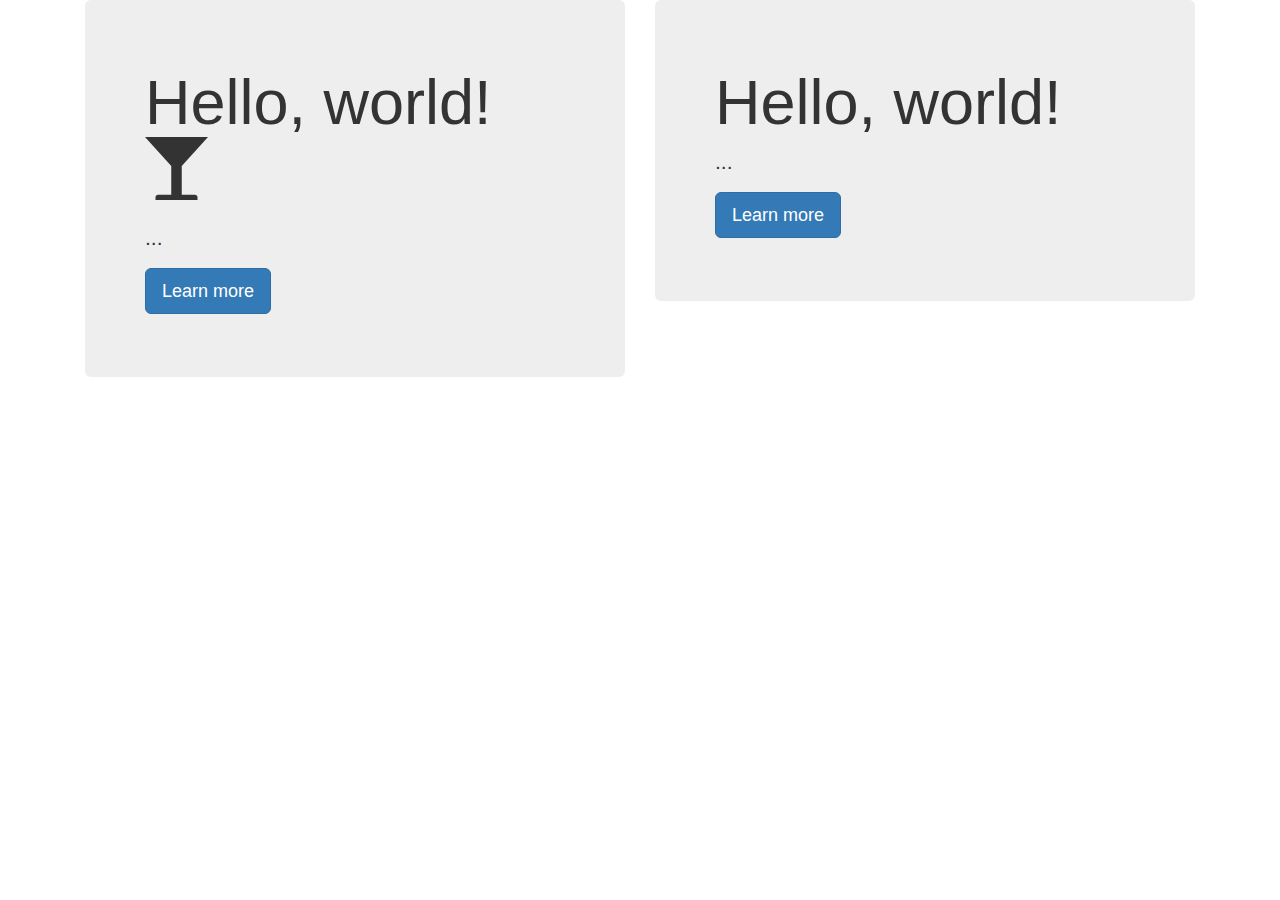
<file: 9-9-2017/index.html>
<!DOCTYPE html>
<html lang="en">
  <head>
    <!-- Required meta tags -->
    <meta charset="utf-8">
    <meta name="viewport" content="width=device-width, initial-scale=1, shrink-to-fit=no">
    <link rel="stylesheet" href="https://maxcdn.bootstrapcdn.com/bootstrap/3.3.7/css/bootstrap.min.css">
    <!-- Bootstrap CSS -->
    
  </head>
  <body>
    <div class="container">
      <div class="col-md-6">
        <div class="jumbotron">
          <h1>Hello, world!  <span class="glyphicon glyphicon-glass" aria-hidden="true"></span></h1>
          <p>...</p>
          <p><a class="btn btn-primary btn-lg" href="#" role="button">Learn more</a></p>
        </div>
      </div>
      <div class="col-md-6">
        <div class="jumbotron">
          <h1>Hello, world!</h1>
          <p>...</p>
          <p><a class="btn btn-primary btn-lg" href="#" role="button">Learn more</a></p>
        </div>
      </div>

     
    </div>

    <!-- Optional JavaScript -->
    <!-- jQuery first, then Popper.js, then Bootstrap JS -->
    <script
  src="https://code.jquery.com/jquery-3.2.1.min.js"
  integrity="sha256-hwg4gsxgFZhOsEEamdOYGBf13FyQuiTwlAQgxVSNgt4="
  crossorigin="anonymous"></script>
    <script src="https://maxcdn.bootstrapcdn.com/bootstrap/3.3.7/js/bootstrap.min.js"></script>
  </body>
</html>
</file>
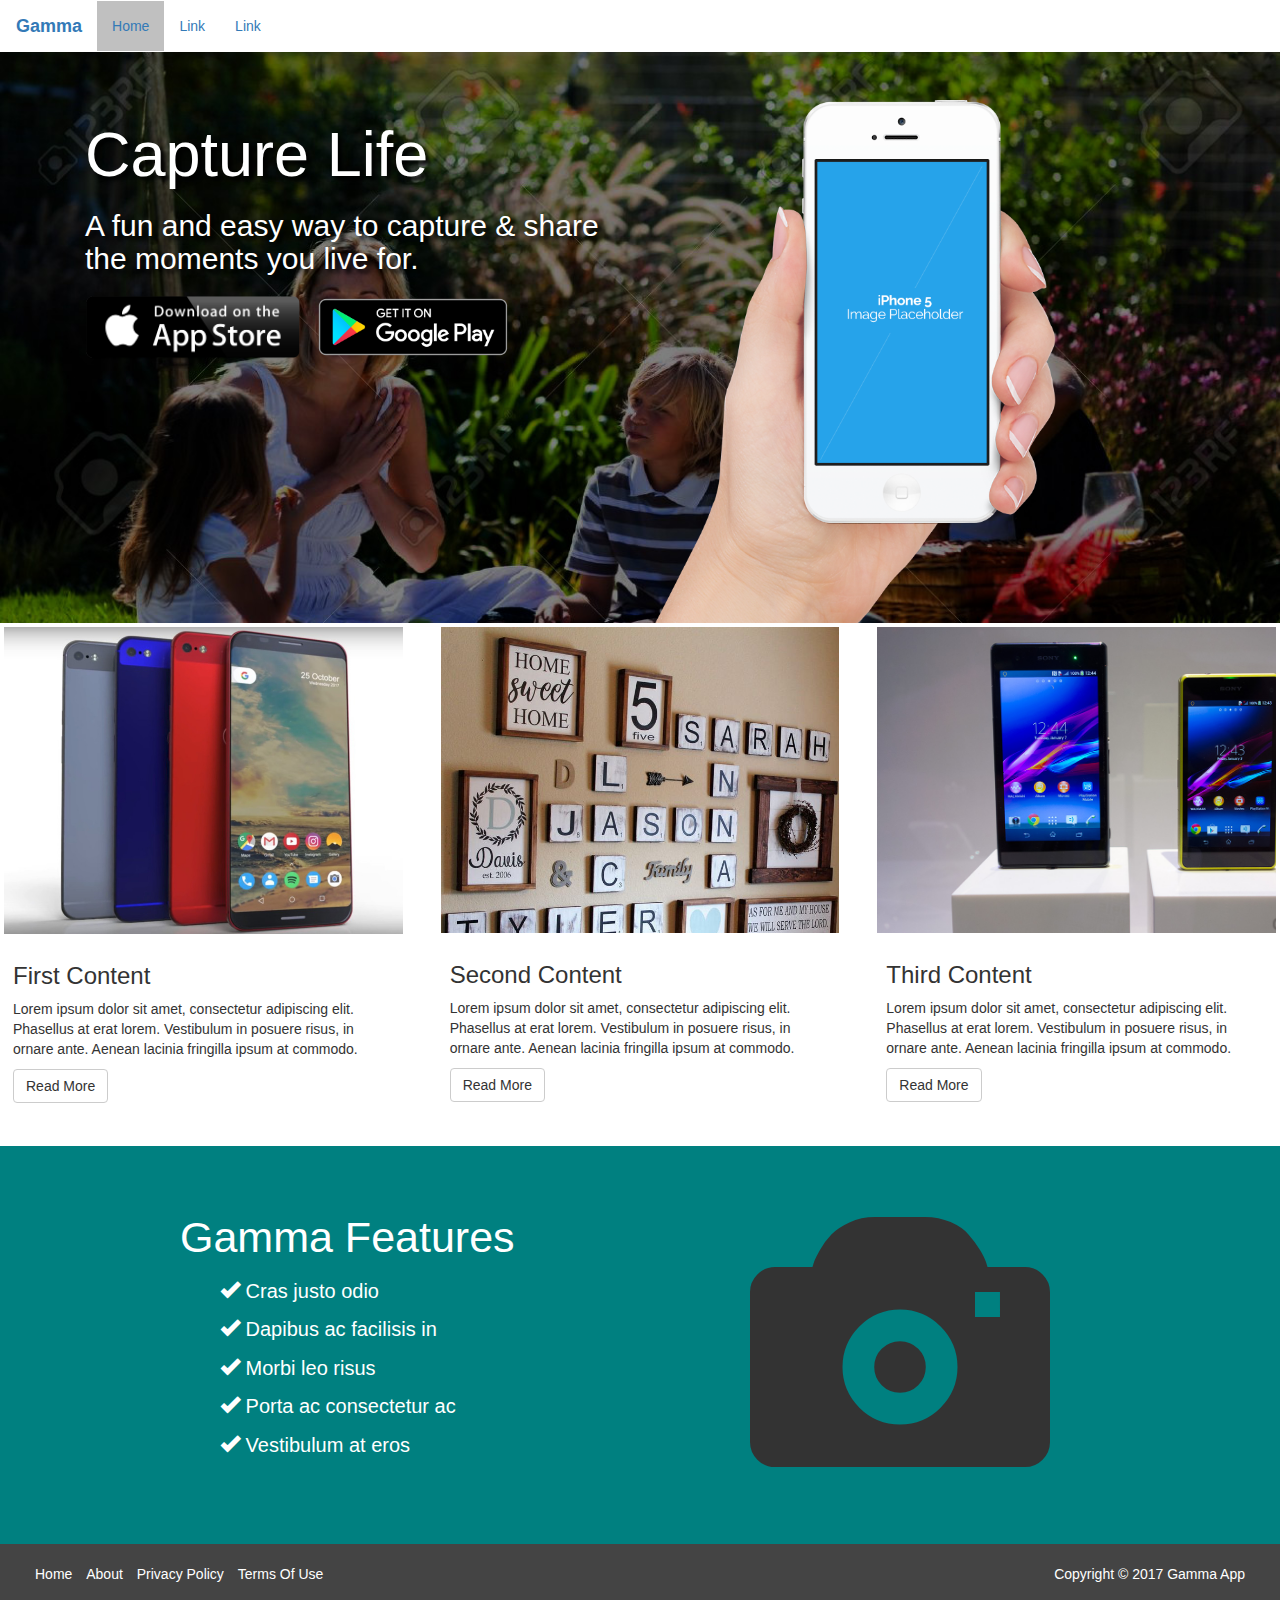
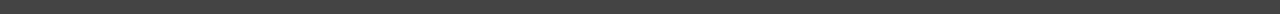
<file: 9-10-2017/index-continuation.html>
<!DOCTYPE html>
<html lang="en">
  <head>
    <!-- Required meta tags -->
    <meta charset="utf-8">
    <meta name="viewport" content="width=device-width, initial-scale=1, shrink-to-fit=no">
    <link rel="stylesheet" href="css/bootstrap.min.css">
    <link rel="stylesheet" href="css/main.css">
    <!-- Bootstrap CSS -->
  </head>
  <body>
    <!-- START of navbar //-->
    <nav class="navbar">
       <div class="container-fluid">
          <div class="navbar-header"> 
            <button type="button" class="collapsed navbar-toggle" data-toggle="collapse" data-target="#bs-example-navbar-collapse-9" aria-expanded="false"> 
              <span class="sr-only">Toggle navigation</span> 
              <span class="icon-bar"></span> 
              <span class="icon-bar"></span> 
              <span class="icon-bar"></span> 
            </button> 
            <a href="#" class="navbar-brand">Gamma</a> 
          </div>
          <div class="collapse navbar-collapse" id="bs-example-navbar-collapse-9">
             <ul class="nav navbar-nav">
                <li class="active"><a href="#">Home</a></li>
                <li><a href="#">Link</a></li>
                <li><a href="#">Link</a></li>
             </ul>
          </div>
       </div>
    </nav>
    <!-- END of navbar //-->

    <!-- START of jumbotron/hero //-->
    <div class="jumbotron main-hero">

      <div class="container">
        <!-- START OF LEFT COLUMN //-->
        <div class="col-md-6 col-xs-12">
          <h1>Capture Life</h1>
          <h2>A fun and easy way to capture & share the moments you live for.</h2>
          
          <img src="images/app-store-logo.png" width="40%">
          <img src="images/en_badge_web_generic.png" width="40%">
        </div>
        <!-- END OF LEFT COLUMN //-->

        <!-- START OF RIGHT COLUMN //-->
        <div class="col-md-6 hidden-xs">
          <img src="images/4215poster.png" width="401">
        </div>
        <!-- END OF RIGHT COLUMN //-->

      </div>
    </div>
    <!-- END of jumbotron/hero //-->

    <!-- START OF CUSTOM CONTENT //-->
    <div class="row">

      <!-- START OF CONTENT 1 //-->
      <div class="col-md-4 col-xs-12">
        <div class="thumbnail">
          <img src="images/4-phones.jpg" alt="photo of 4 phones" height="306">
          <div class="caption">
            <h3>First Content</h3>
            <p>Lorem ipsum dolor sit amet, consectetur adipiscing elit. Phasellus at erat lorem. Vestibulum in posuere risus, in ornare ante. Aenean lacinia fringilla ipsum at commodo.</p>
            <p>
              <a href="#" class="btn btn-default" role="button">Read More</a>
            </p>
          </div>
        </div>
      </div>
      <!-- END OF CONTENT 1 //-->

      <!-- START OF CONTENT 2 //-->
      <div class="col-md-4 col-xs-12">
        <div class="thumbnail">
          <div class="img-container" style="background-image:url('images/wall.jpg');background-size:cover;height:306px;">
          </div>
          <div class="caption">
            <h3>Second Content</h3>
            <p>Lorem ipsum dolor sit amet, consectetur adipiscing elit. Phasellus at erat lorem. Vestibulum in posuere risus, in ornare ante. Aenean lacinia fringilla ipsum at commodo.</p>
            <p>
              <a href="#" class="btn btn-default" role="button">Read More</a>
            </p>
          </div>
        </div>
      </div>
      <!-- END OF CONTENT 2 //-->

      <!-- START OF CONTENT 3 //-->
      <div class="col-md-4 col-xs-12">
        <div class="thumbnail">
          <div class="img-container" style="background-image:url('images/2-phones.jpg');background-size:cover;height:306px;">
          </div>
          <div class="caption">
            <h3>Third Content</h3>
            <p>Lorem ipsum dolor sit amet, consectetur adipiscing elit. Phasellus at erat lorem. Vestibulum in posuere risus, in ornare ante. Aenean lacinia fringilla ipsum at commodo.</p>
            <p>
              <a href="#" class="btn btn-default" role="button">Read More</a>
            </p>
          </div>
        </div>
      </div>
      <!-- END OF CONTENT 3 //-->
    </div>
    <!-- END OF CUSTOM CONTENT //-->

    <!-- START OF FEATURES SECTION //-->
    <div class="jumbotron features">
      <div class="container">
        
        <div class="col-md-1 hidden-xs">
        </div>
        <div class="col-md-6 col-xs-12">
          <h1>Gamma Features</h1>
          <ul>
            <li>
              <span class="glyphicon glyphicon-ok" aria-hidden="true"></span> Cras justo odio
            </li>
            <li>
              <span class="glyphicon glyphicon-ok" aria-hidden="true"></span> Dapibus ac facilisis in
            </li>
            <li>
              <span class="glyphicon glyphicon-ok" aria-hidden="true"></span>  Morbi leo risus
            </li>
            <li>
              <span class="glyphicon glyphicon-ok" aria-hidden="true"></span>  Porta ac consectetur ac
            </li>
            <li>
              <span class="glyphicon glyphicon-ok" aria-hidden="true"></span> Vestibulum at eros
            </li>
          </ul>
        </div>

        <div class="col-md-5 col-xs-12">
          <span class="glyphicon glyphicon-camera"></span>
        </div>

      </div>
    </div>
    <!-- END OF FEATURES SECTION //-->

    <!-- START OF FOOTER //-->
    <div class="container-fluid site-footer">
      <div class="col-md-6 col-xs-12">
        <ul class="list-inline">
          <li>Home</li>
          <li>About</li>
          <li>Privacy Policy</li>
          <li>Terms Of Use</li>
        </ul>
      </div>

      <div class="col-md-6 col-xs-12 text-right">
        Copyright &copy; 2017 Gamma App
      </div>
    </div>
    <!-- END OF FOOTER //-->

    <!-- Optional JavaScript -->
    <!-- jQuery first, then Popper.js, then Bootstrap JS -->
    <script src="js/jquery-3.2.1.min.js"></script>
    <script src="js/bootstrap.min.js"></script>
  </body>
</html>
</file>
<file: css/main.css>
.jumbotron {
	margin-bottom: 0px;
	background-image: url(../images/10248783-Happy-family-having-a-picnic-Stock-Photo.jpg);
	background-position: 0% 25%;
	background-size: cover;
	background-repeat: no-repeat;
	color: white;
	text-shadow: black 0.3em 0.3em 0.3em;
}
.navbar {
	margin-bottom:0;
}
.navbar-nav .active {
	background-color:#c0c0c0;
}
.navbar-brand {
	font-weight:bold;
}
</file>
<file: 10-1-2017/css/full-width-dropdown.css>
.nav > li.dropdown.open {
  position: static;
}

.nav > li.dropdown.open .dropdown-menu {
  display: table;
  border-radius: 0px;
  width: 100%;
  text-align: center;
  left: 0;
  right: 0;
}

.dropdown-menu > li {
  display: table-cell;
  height: 50px;
  line-height: 50px;
  vertical-align: middle;
}

@media screen and (max-width: 767px) {
  .dropdown-menu > li {
    display: block;
  }
}
</file>
<file: 10-1-2017/css/main.css>
.navbar-default {
	margin-bottom:0;
	background-color:#ffffff;
}
.navbar-default .container-fluid {
	padding: 11px 40px 20px 40px;
}
.navbar-default .navbar-nav>li>a {
	color:#000;
	font-weight:bold;
	font-size: 12px;
}
.navbar-default .glyphicon.glyphicon-search {
	font-size:21px;
}
.navbar-default .navbar-nav>li.smaller>a {
	font-size:11px;
	padding:15px 5px;
}
.container-fluid {
	padding:0;
}
.pull-bottom {
    display: inline-block;
    vertical-align: bottom;
    float: none;
}

.btn-primary {
	color:#fff;
	background-color:#000;
	border-radius:0;
	padding: 13px 27px;
	font-weight:bold;
}
.btn-primary:hover {
	color:#000;
	background-color:#fff;
	border:2px solid #000;
	padding: 13px 27px;
	font-weight:bold;
}
.card .card-block p {
	margin:0;
	font-size: 12px;
}
.card .card-block a {
	color:#000;
	font-weight:bold;
}

.dropdown-menu {
	box-shadow:none;
	-webkit-box-shadow: none;
}
</file>
<file: 9-16-2017/css/main.css>
.navbar {
	margin-bottom:0;
}
.navbar-default .navbar-right li a span {
	display:block;
	font-weight:normal;
	font-family:"arial";
}
.navbar-default .navbar-nav {
	font-family: 'Fjalla One', sans-serif;
}
.navbar-default .navbar-nav>.active>a {
	background-color:#1584be;
	color:#ffffff;
	font-weight:bold;
}
.navbar-default .navbar-right li a {
	border-right:1px solid #cccccc;
}

.jumbotron {
    background-image: url(../images/hero-bg.jpg);
    background-position: 0 5%;
    background-size: cover;
    background-repeat: no-repeat;
    margin-bottom:0;
}
.jumbotron h1 {
	font-size:50px;
	font-family: 'Fjalla One', sans-serif;
}
.jumbotron p {
	font-size:18px;
}
.features-section {
	background-color:#f4f4f4;
	padding:30px 0;
}
.features-section .glyphicon {
	font-size:40px;
	display:block;
	color:#ffffff;
}
.features-section h3 {
	font-family: 'Fjalla One', sans-serif;
	font-size:18px;
}
.features-section .circle {
	border-radius: 53px;
    background-color: #1584be;
    width: 70px;
    height: 70px;
    padding-top: 14px;
    margin: 20px auto;
}
.closerlook-section {
	background-color:#e24e30;
	color:#ffffff;
	padding: 40px 0;
}

.closerlook-section h1 {
	font-family: 'Fjalla One', sans-serif;
}
.includes-section ul {
	list-style-type:none;
}
.includes-section {
	padding:40px;
}

.includes-section h2 {
	font-family: 'Fjalla One', sans-serif;
	border-bottom:1px solid #cccccc;
	padding-bottom:2px;
}
.blue-bg-section {
	background-color:#1584be;
	color:#ffffff;
}
.blue-bg-section h2 {
	border-bottom:1px solid #ffffff;
}
.footer {
	padding:20px 0;
	background-color:#f4f4f4;
}

/* Landscape phones and smaller */
@media (max-width: 480px) {
	.includes-section ul {
		padding-left:0;
	}
	.includes-section {
		padding:10px 0 40px;
	}
}
</file>
<file: 9-17-2017/css/main.css>
.jumbotron {
    background-image: url(../images/chair.jpg);
    background-position: 0 5%;
    background-size: cover;
    background-repeat: no-repeat;
    margin-bottom:0;
    color:#ffffff;
    height:500px;
    padding-top:150px;
}
.jumbotron h1 {
	font-size:80px;
}
.jumbotron p {
	font-size:18px;
	padding:20px;
}

.navbar-default {
	background-color: transparent;
    border: 0 none;
    color:#ffffff;
    font-weight:bold;
}
.navbar-default .navbar-brand,
.navbar-default .navbar-nav > li > a {
	color:#ffffff;
}
.choose-section-parent {
	padding:40px 0;
}
.choose-section {
	padding:20px 0;
}
.choose-section .glyphicon {
	font-size:50px;
	margin-top:20px;
}

.top-nav-collapse {
	background-color:#000;
	-webkit-transition: background .5s ease-in-out;
    -moz-transition: background .5s ease-in-out;
    transition: background .5s ease-in-out;
}
</file>
<file: 9-24-2017/css/main.css>
.global-promotion {
	background: #ebaa45;
	color: #ffffff;
	padding:3px 0;
	border-bottom:1px solid #fff;
}
.navbar-default {
	background-color:#000;
	color:#fff;
	border:0;
}
.navbar-default .navbar-nav>li>a {
	color:#fff;
}
.input-group-btn:last-child>.btn {
    background: #ff0;
}
.navbar-right .glyphicon {
    font-size: 28px;
    margin-top: 12px;
}
.navbar-default .navbar-right.navbar-nav>li>a {
	padding:0;
}
.navbar-default .navbar-right.navbar-nav>li {
	padding:0 5px;
}
.navbar-default .currency-selector a {
	margin-top:23px;
	font-size: 12px;
	text-transform:capitalize;
}
.navbar-default .signin a {
	font-size: 12px;
    margin-top: 8px;
    text-transform:capitalize;
}
.navbar-default .navbar-nav>li>a:hover {
	color:red;
}
.navbar-nav>li>a {
	padding:23px 10px 0;
    text-transform: uppercase;
}

.navbar-default .navbar-nav>.open>a {
	background-color:#000!important;
	color:#fff!important;
}
.navbar {
	margin-bottom:0;
	border-radius:0;
}
.navbar .navbar-brand {
	width: 175px;
}
.navbar-form .input-group>.form-control {
	font-size:12px;
}

.carousel-control.left,
.carousel-control.right {
	background:none;
}
.carousel-control {
	width:3%;
}
/* START OF MODAL SLIDE CSS */
/*******************************
* MODAL AS LEFT/RIGHT SIDEBAR
* Add "left" or "right" in modal parent div, after class="modal".
* Get free snippets on bootpen.com
*******************************/
	.modal.left .modal-dialog,
	.modal.right .modal-dialog {
		position: fixed;
		margin: auto;
		width: 320px;
		height: 100%;
		-webkit-transform: translate3d(0%, 0, 0);
		    -ms-transform: translate3d(0%, 0, 0);
		     -o-transform: translate3d(0%, 0, 0);
		        transform: translate3d(0%, 0, 0);
	}

	.modal.left .modal-content,
	.modal.right .modal-content {
		height: 100%;
		overflow-y: auto;
	}
	
	.modal.left .modal-body,
	.modal.right .modal-body {
		padding: 15px 15px 80px;
	}

/*Left*/
	.modal.left.fade .modal-dialog{
		left: -320px;
		-webkit-transition: opacity 0.3s linear, left 0.3s ease-out;
		   -moz-transition: opacity 0.3s linear, left 0.3s ease-out;
		     -o-transition: opacity 0.3s linear, left 0.3s ease-out;
		        transition: opacity 0.3s linear, left 0.3s ease-out;
	}
	
	.modal.left.fade.in .modal-dialog{
		left: 0;
	}
        
/*Right*/
	.modal.right.fade .modal-dialog {
		right: -320px;
		-webkit-transition: opacity 0.3s linear, right 0.3s ease-out;
		   -moz-transition: opacity 0.3s linear, right 0.3s ease-out;
		     -o-transition: opacity 0.3s linear, right 0.3s ease-out;
		        transition: opacity 0.3s linear, right 0.3s ease-out;
	}
	
	.modal.right.fade.in .modal-dialog {
		right: 0;
	}

/* ----- MODAL STYLE ----- */
	.modal-content {
		border-radius: 0;
		border: none;
	}

	.modal-header {
		border-bottom-color: #EEEEEE;
		background-color: #FAFAFA;
	}

/* END OF MODAL SLIDE CSS */
</file>
<file: 9-10-2017/css/main.css>
.jumbotron.main-hero {
	margin-bottom: 0px;
	background-image: url(../images/10248783-Happy-family-having-a-picnic-Stock-Photo.jpg);
	background-position: 0% 25%;
	background-size: cover;
	background-repeat: no-repeat;
	color: white;
	text-shadow: black 0.3em 0.3em 0.3em;
	padding-bottom:0;
}
.navbar {
	margin-bottom:0;
}
.navbar-nav .active {
	background-color:#c0c0c0;
}
.navbar-brand {
	font-weight:bold;
}
.thumbnail {
	border:0 none;
}
.jumbotron.features {
	background-color:teal;
	margin-bottom:0;
}
.features h1 {
	color:#fff;
	font-size:43px;
}
.features ul {
	list-style-type:none;
	font-size:20px;
	color:#fff;
}
.features ul li {
	padding:5px 0;	
}
.features .glyphicon-camera {
	font-size:300px;
}
.site-footer {
	background-color:#444444;
	color:#fff;
	padding:20px;
}
/* Landscape phones and smaller */
@media (max-width: 480px) {
	.site-footer .text-right {
		text-align:center!important;
	}
}
</file>
